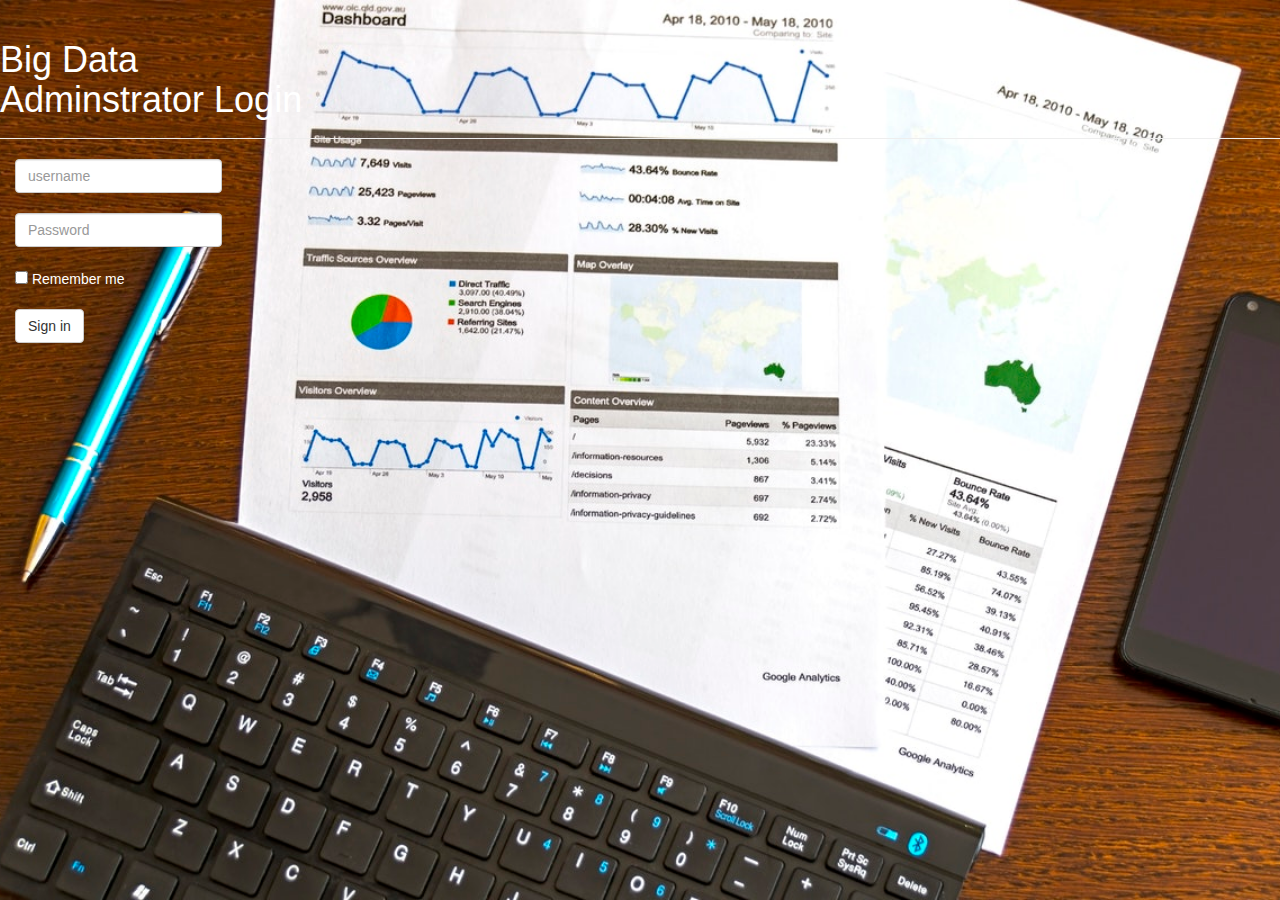
<file: index.html>
<!DOCTYPE html>
<html lang="en">

<head>
	<meta charset="utf-8">
	<meta name="viewport" content="width=device-width, initial-scale=1.0">
	<title>Big Data</title>
	<style>
     body{
    background : url("image.jpeg")
		no-repeat center center fixed;
	background-size: cover;
	font-family: 'Roboto', sans-serif;
	}
	</style>
	<link rel="stylesheet" href="assets/css/bootstrap.min.css">
	<link rel="stylesheet" href="assets/css/custom.css">

</head>

<body>
		  <div class="page-header">
		  <h1 >Big Data<br> Adminstrator Login </h1>
		  </div>
  <div class="container1">
  	      <div id="login"class="col-md-12">
             <form class="form-inline" action="scripts/login.py">
				  <div class="form-group">
					<label class="sr-only" for="exampleInputEmail3">Username</label>
					<input type="text" class="form-control" id="exampleInputEmail3" placeholder="username" name="user">
				  </div>
				  <br><br>
				  <div class="form-group">
					<label class="sr-only" for="exampleInputPassword3">Password</label>
					<input type="password" class="form-control" id="exampleInputPassword3" placeholder="Password" name="pass">
				  </div>
				  <br><br>
				  <div class="checkbox">
					<label>
					  <input type="checkbox"> Remember me
					</label>
				  </div>
				  <br><br>
				  <button type="submit" class="btn btn-default">Sign in</button>
				</form>
          </div>


  </div>

		  <script src="assets/js/jquery.min.js" > </script>

	   	<script src="assets/js/bootstrap.min.js" > </script>

</body>

</html>
</file>
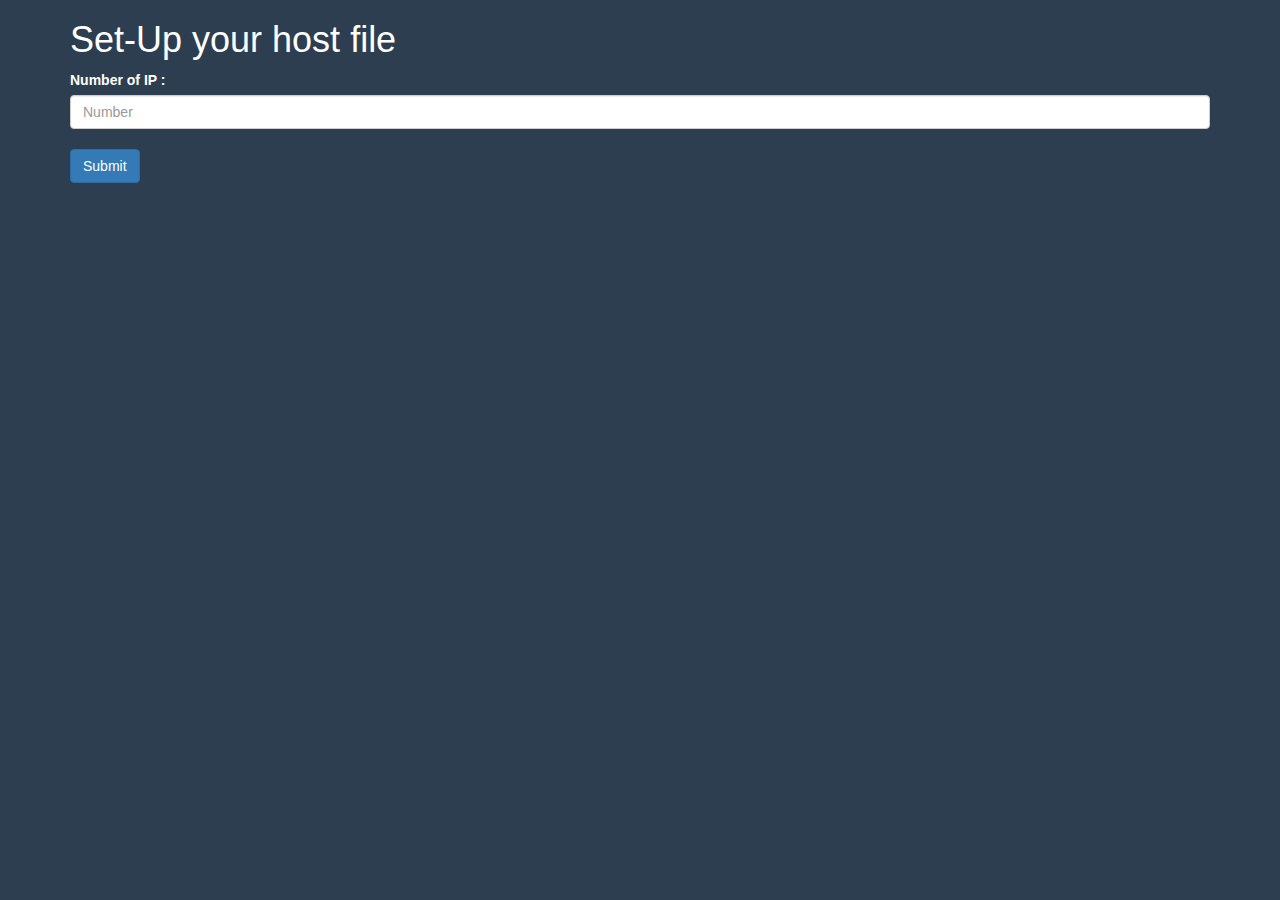
<file: ansible.html>
<!DOCTYPE html>
<html lang="en">
<head>
	<meta charset="UTF-8">
	<title>Ansible</title>
	<link rel="stylesheet" href="assets/css/bootstrap.min.css">
	<link rel="stylesheet" href="assets/css/custom.css">

</head>
<body>
		<div class="container">
		<h1>Set-Up your host file </h1>
	<form action="">
    	
    	<div class="form-group">
		<label for="exampleInputEmail1">Number of IP :</label>
		<input  type="text" class="form-control" id="slavenumber" placeholder="Number"  >
     	<br>
     	<input type="button" class="btn btn-primary" onclick="myfunction()" value="Submit" />
	    </div>  
    </form>
	
	
	<form action="" id="output" >	   	  	
		  
	</form>

	</div>
	<script src="assets/js/jquery.min.js" > </script>
  	
   	<script src="assets/js/bootstrap.min.js" > </script>
   	
   	<script src="assets/js/ansible.js"></script>
 
</body>
</html>
</file>
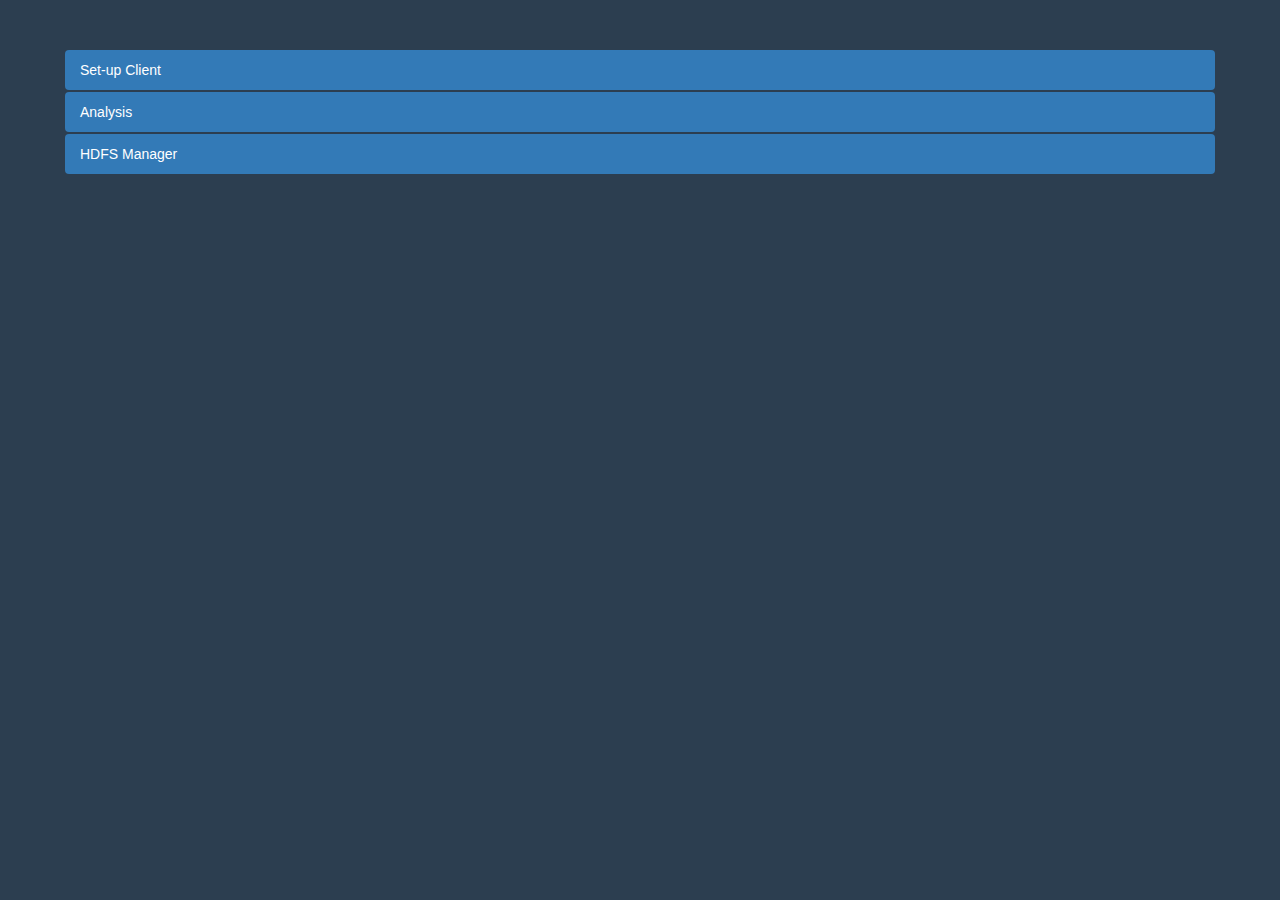
<file: client.html>
<!DOCTYPE html>
<html lang="en">
<head>
	<meta charset="UTF-8">
	<title>Client</title>
	<link rel="stylesheet" href="assets/css/bootstrap.min.css">
	<link rel="stylesheet" href="assets/css/custom.css">
</head>
<body>
    <div class="container-fluid">
      <ul class="nav nav-pills nav-stacked manually">
      <li role="presentation" class="active"><a href="setupclient.html">Set-up Client</a></li>
      <li role="presentation" class="active"><a href="#">Analysis</a></li>
			<li role="presentation" class="active"><a href="scripts/hdfs.py">HDFS Manager</a></li>
      </ul>
    </div>

	<script src="assets/js/jquery.min.js" > </script>

   	<script src="assets/js/bootstrap.min.js" > </script>

</body>
</html>
</file>
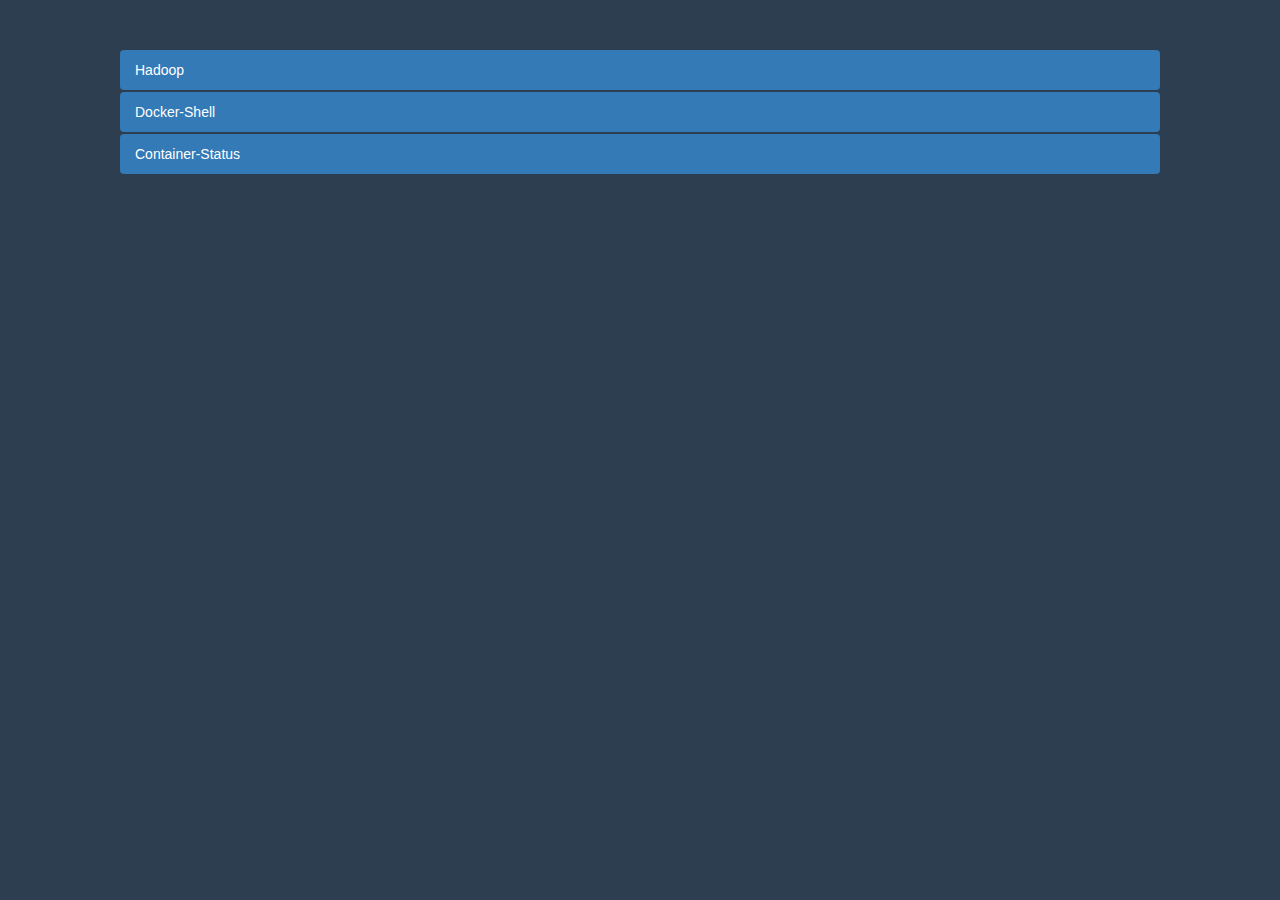
<file: docker.html>
<!DOCTYPE html>
<html lang="en">
<head>
	<meta charset="UTF-8">
	<title>Docker</title>
	<link rel="stylesheet" href="assets/css/bootstrap.min.css">
	<link rel="stylesheet" href="assets/css/custom.css">

</head>
<body>
	<div class="container ">
	   <ul class="nav nav-pills nav-stacked manually">
      <li role="presentation" class="active"><a href="scripts/dockerhdp.py">Hadoop</a></li>
      <li role="presentation" class="active"><a href="dockershell.html">Docker-Shell</a></li>
	<li role="presentation" class="active"><a href="scripts/do1.py">Container-Status</a></li>
      </ul>
	</div>
	<script src="assets/js/jquery.min.js" > </script>
  	
   	<script src="assets/js/bootstrap.min.js" > </script>
 
</body>
</html>
</file>
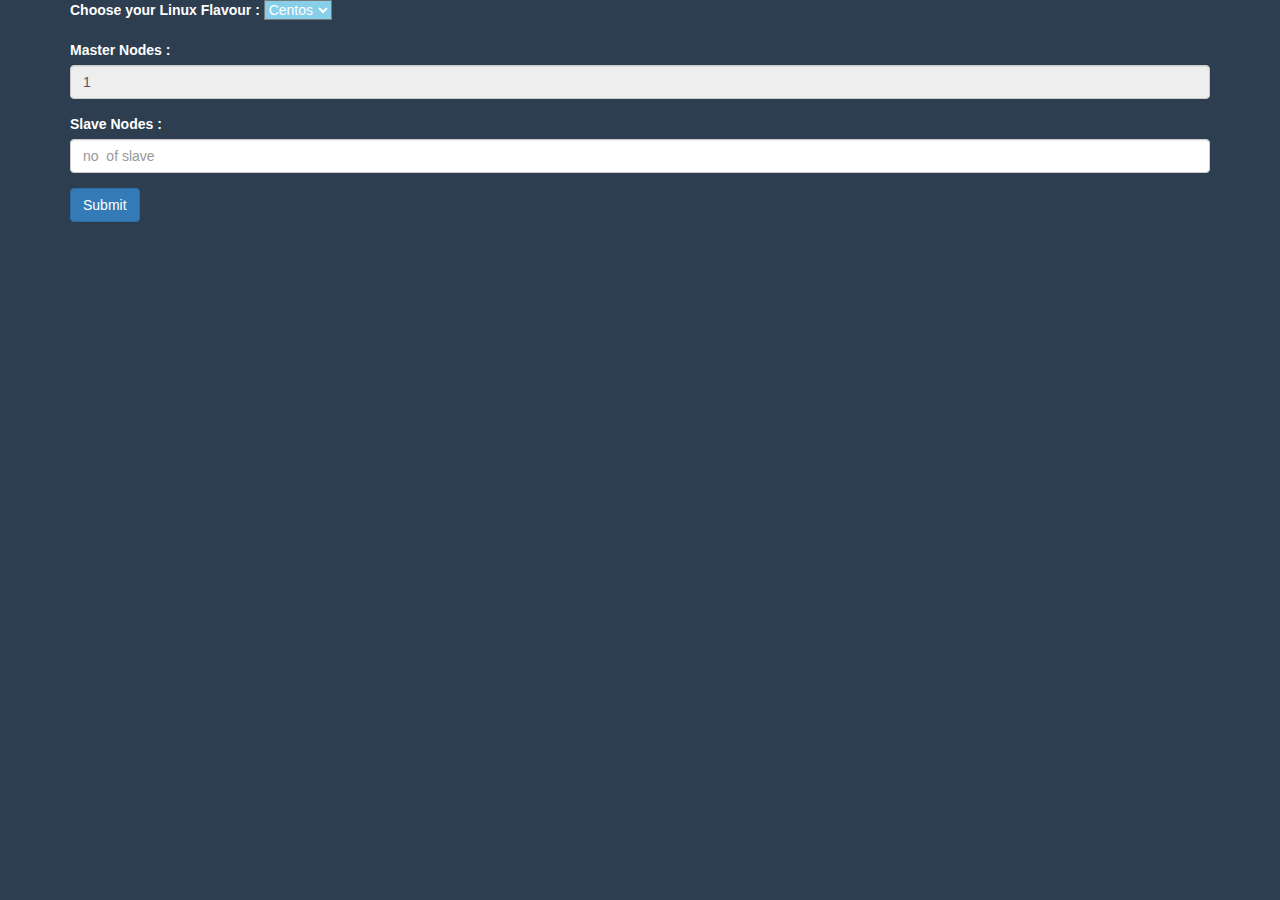
<file: dockerhdp.html>
<!DOCTYPE html>
<html lang="en">
<head>	

	<meta charset="UTF-8">
	<title>Docker | Hadoop</title>
	<link rel="stylesheet" href="assets/css/bootstrap.min.css">
	<link rel="stylesheet" href="assets/css/custom.css">

</head>
<body>
	<div class="container ">
	    <form action="" >

	    <div class="form-group">
		<label for="exampleInputEmail1">Choose your Linux Flavour :</label>
		     <select  id="imagename" >
		    	<option value="centos">Centos</option>
		    	<option value="fedora">Fedora</option>
		    	<option value="ubuntu">Ubuntu</option>
		    </select>
	    </div> 

		  <div class="form-group">
			<label for="exampleInputEmail1">Master Nodes :</label>
			<input  type="text" class="form-control" value="1" id="exampleInputEmail1" readonly >
		  </div> 
	  	  <div class="form-group">
		 <label for="exampleInputEmail1">Slave Nodes :</label>
		 <input  type="text" class="form-control" id="slavenumber" placeholder="no  of slave" >
	  	</div> 
	  		<input type="button" class="btn btn-primary" onclick="myfunction()" value="Submit" />
	 
    		</form>
         
	 	<form action="scripts/dockerlaunch.py" id="output" >
	
	 
    		</form>

	</div>
	

	<script src="assets/js/jquery.min.js" > </script>
  	
   	<script src="assets/js/bootstrap.min.js" > </script>

	<script src="assets/js/docker.js"></script>
 
</body>
</html>
</file>
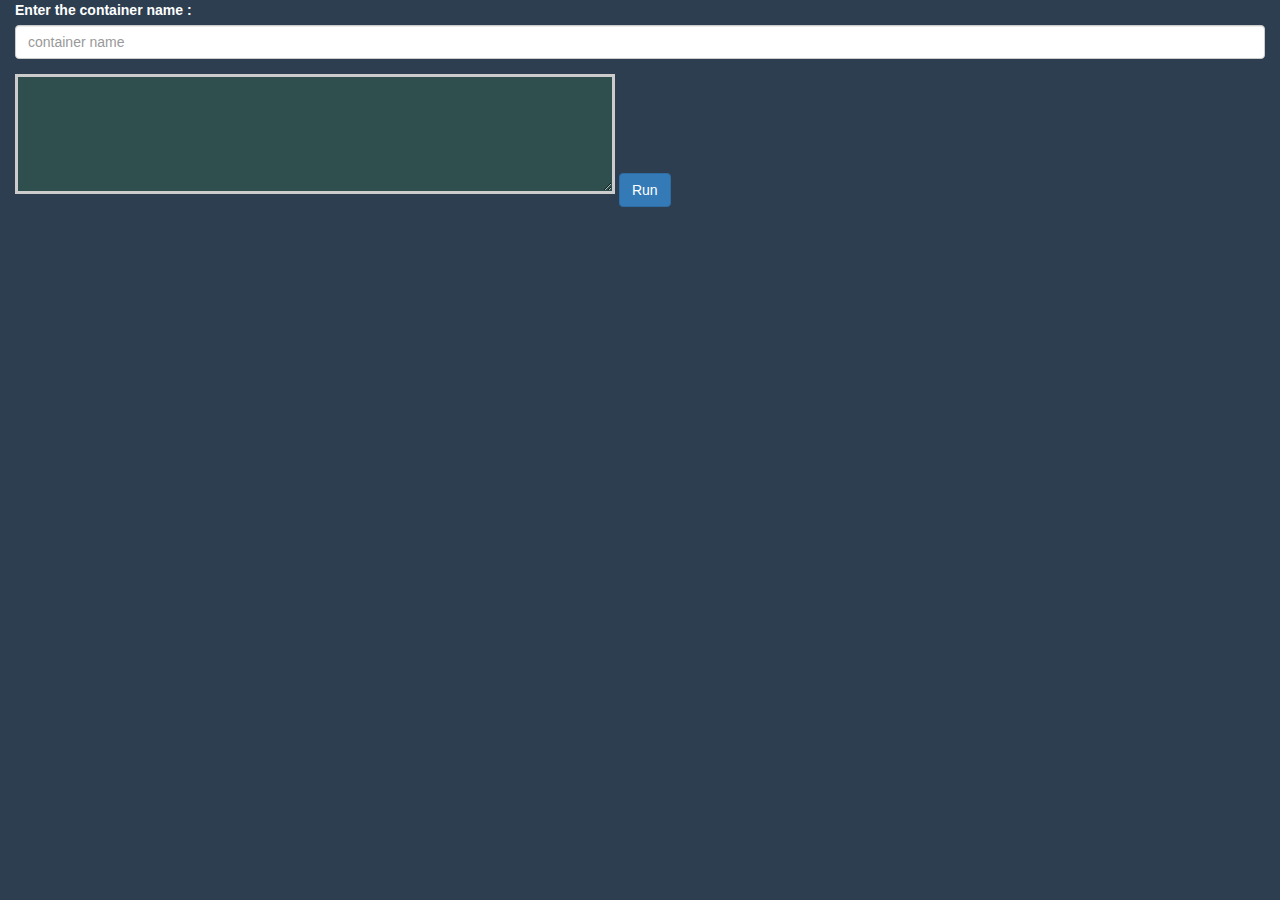
<file: dockershell.html>
<!DOCTYPE html>
<html lang="en">
<head>
	<meta charset="UTF-8">
	<title>DockerShell</title>
	<link rel="stylesheet" href="assets/css/bootstrap.min.css">
	<link rel="stylesheet" href="assets/css/custom.css">

</head>
<body>
	<div class="container-fluid ">
    
    <form action="scripts/dockershell.py">
	  <div class="form-group">
		<label for="exampleInputEmail1">Enter the container name :</label>
		<input  type="text" class="form-control" placeholder="container name" id="exampleInputEmail1"  name="containername">
	  </div>
      <textarea class="ta" id="" cols="180" rows="200" name='code'></textarea>
         
     <input type="submit" class="btn btn-primary" value="Run" >		
    	
    </form>
 

	</div>
	<script src="assets/js/jquery.min.js" > </script>
  	
   	<script src="assets/js/bootstrap.min.js" > </script>
 
</body>
</html>
</file>
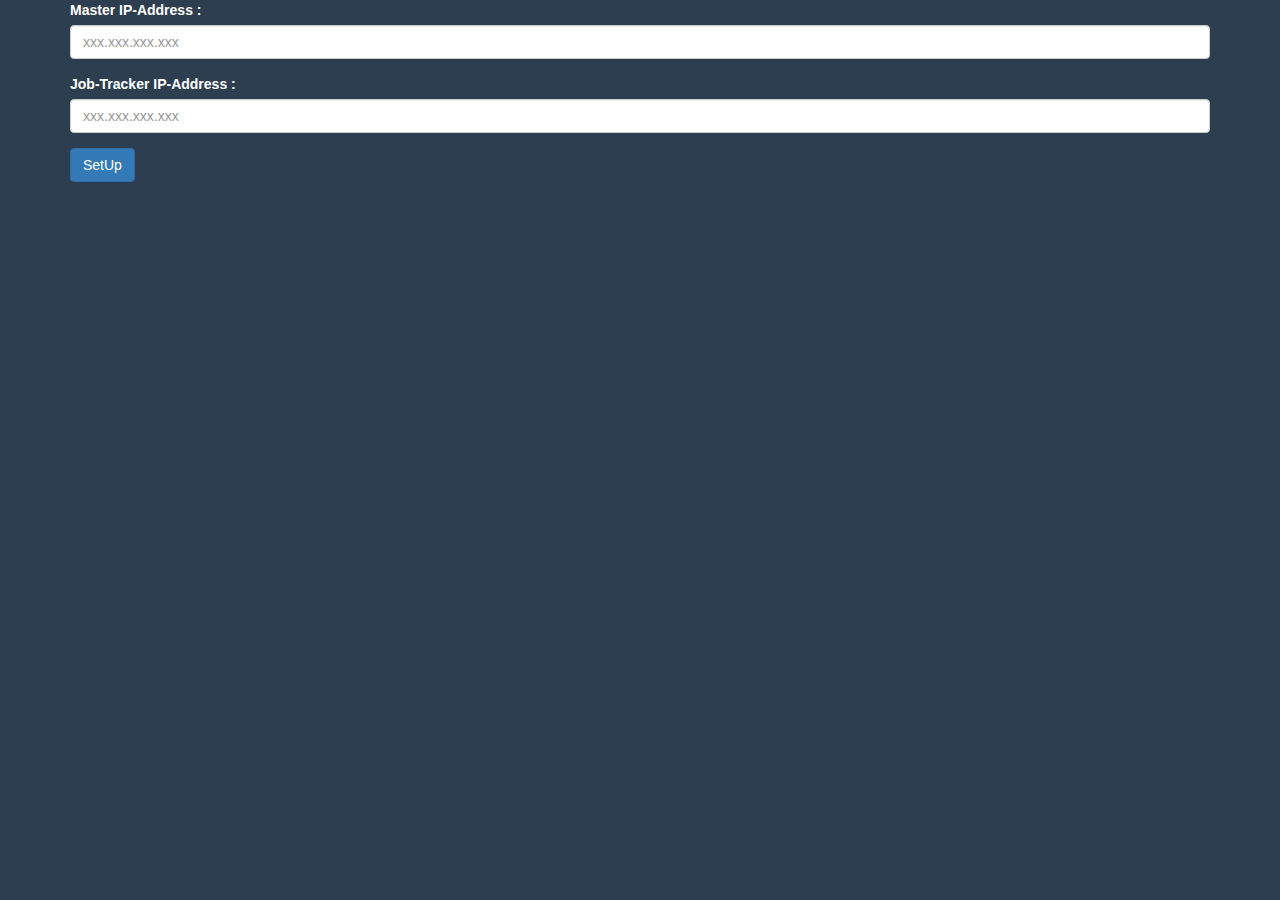
<file: jobtracker.html>
<!DOCTYPE html>
<html lang="en">
<head>
	<meta charset="UTF-8">
	<title>JobTracker</title>
	<link rel="stylesheet" href="assets/css/bootstrap.min.css">
	<link rel="stylesheet" href="assets/css/custom.css">

</head>
<body>
		<div class="container">
	<form action="scripts/jobtracker.py">
			  
	  <div class="form-group">
		<label for="exampleInputEmail1">Master IP-Address :</label>
		<input required pattern="^([0-9]{1,3}\.){3}[0-9]{1,3}$" type="text" class="form-control" id="exampleInputEmail1" placeholder="xxx.xxx.xxx.xxx" name='master'>
	  </div>	   	  	
	
		  <div class="form-group">
		<label for="exampleInputEmail1">Job-Tracker IP-Address :</label>
		<input required pattern="^([0-9]{1,3}\.){3}[0-9]{1,3}$" type="text" class="form-control" id="exampleInputEmail1" placeholder="xxx.xxx.xxx.xxx" name='job'>
	  </div>	   	  	
	     	     
	 <input class="btn btn-primary" type="submit" value="SetUp">	  
	</form>

	</div>
	<script src="assets/js/jquery.min.js" > </script>
  	
   	<script src="assets/js/bootstrap.min.js" > </script>
 
</body>
</html>
</file>
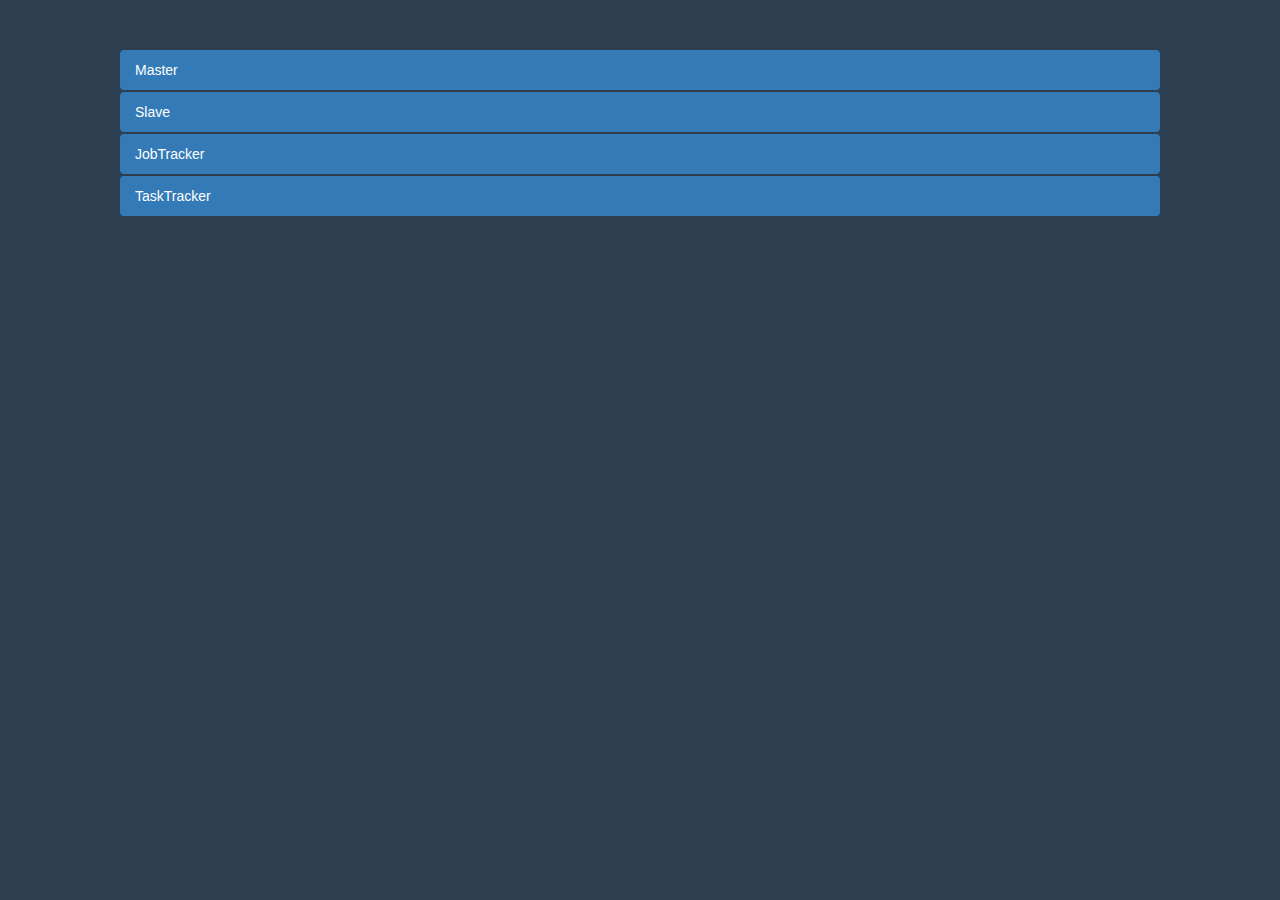
<file: manually.html>
<!DOCTYPE html>
<html lang="en">
<head>
	<meta charset="UTF-8">
	<title>Manually</title>
	<link rel="stylesheet" href="assets/css/bootstrap.min.css">
	<link rel="stylesheet" href="assets/css/custom.css">

</head>
<body>
	<div class="container ">
	   <ul class="nav nav-pills nav-stacked manually">
      <li role="presentation" class="active"><a href="master.html">Master</a></li>
      <li role="presentation" class="active"><a href="slave.html">Slave</a></li>
      <li role="presentation" class="active"><a href="jobtracker.html">JobTracker</a></li>
      <li role="presentation" class="active"><a href="tasktracker.html">TaskTracker</a></li>
      </ul>
	</div>
	<script src="assets/js/jquery.min.js" > </script>
  	
   	<script src="assets/js/bootstrap.min.js" > </script>
 
</body>
</html>
</file>
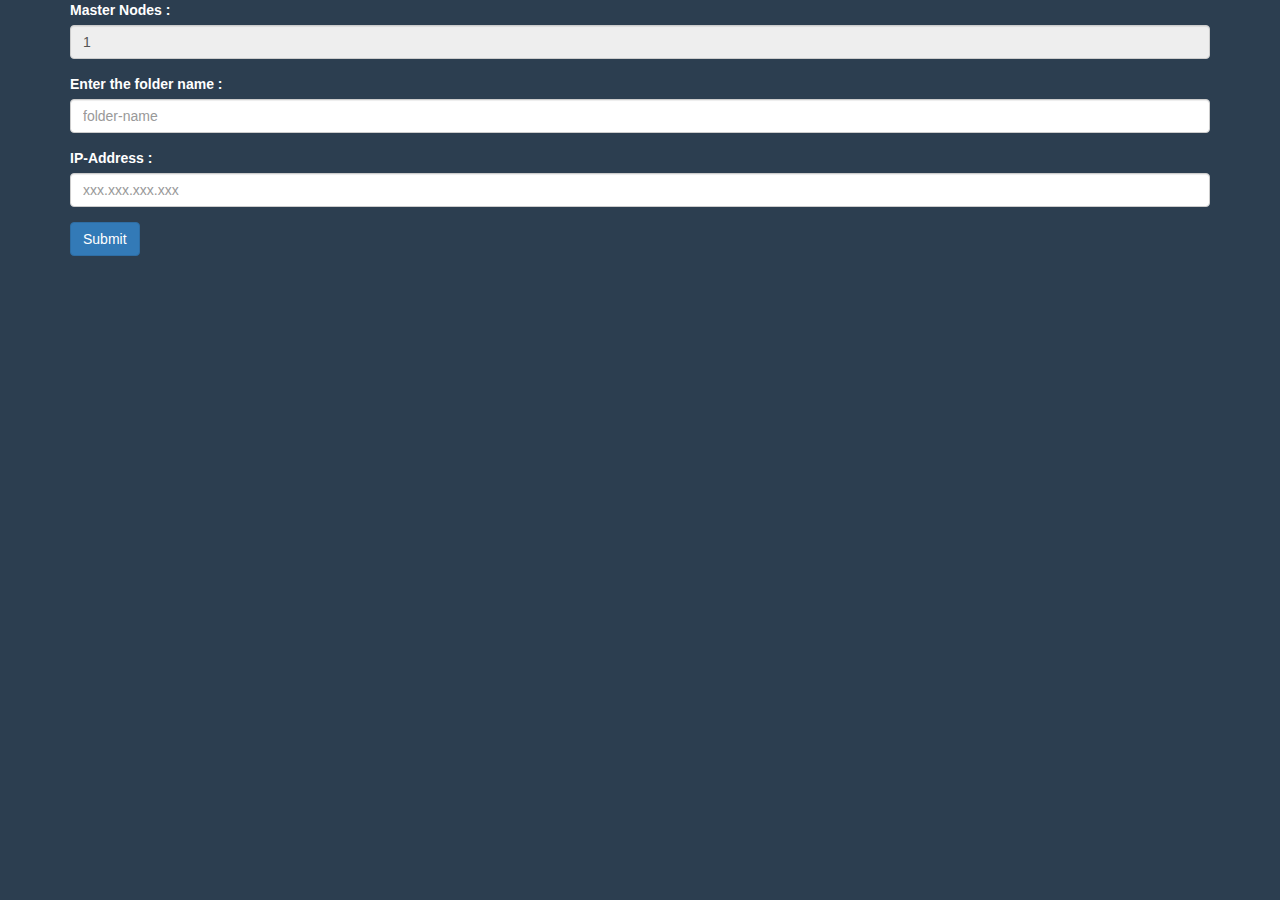
<file: master.html>
<!DOCTYPE html>
<html lang="en">
<head>
	<meta charset="UTF-8">
	<title>Master</title>
	<link rel="stylesheet" href="assets/css/bootstrap.min.css">
	<link rel="stylesheet" href="assets/css/custom.css">

</head>
<body>
		<div class="container">
	<form action="scripts/hdfsname.py">

	  <div class="form-group">
		<label for="exampleInputEmail1">Master Nodes :</label>
		<input  type="text" class="form-control" value="1" id="exampleInputEmail1" placeholder="1" readonly >
	  </div>
		
	 <div class="form-group">
		<label for="exampleInputEmail1">Enter the folder name :</label>
		<input  type="text" class="form-control" id="exampleInputEmail1" placeholder="folder-name" name='folder'>
	  </div>
	  
	  <div class="form-group">
		<label for="exampleInputEmail1">IP-Address :</label>
		<input required pattern="^([0-9]{1,3}\.){3}[0-9]{1,3}$" type="text" class="form-control" name='ip' id="exampleInputEmail1" placeholder="xxx.xxx.xxx.xxx">
	  </div>	   	  	
	     
	 <input class="btn btn-primary" type="submit">	  
	</form>

	</div>
	<script src="assets/js/jquery.min.js" > </script>
  	
   	<script src="assets/js/bootstrap.min.js" > </script>
 
</body>
</html>
</file>
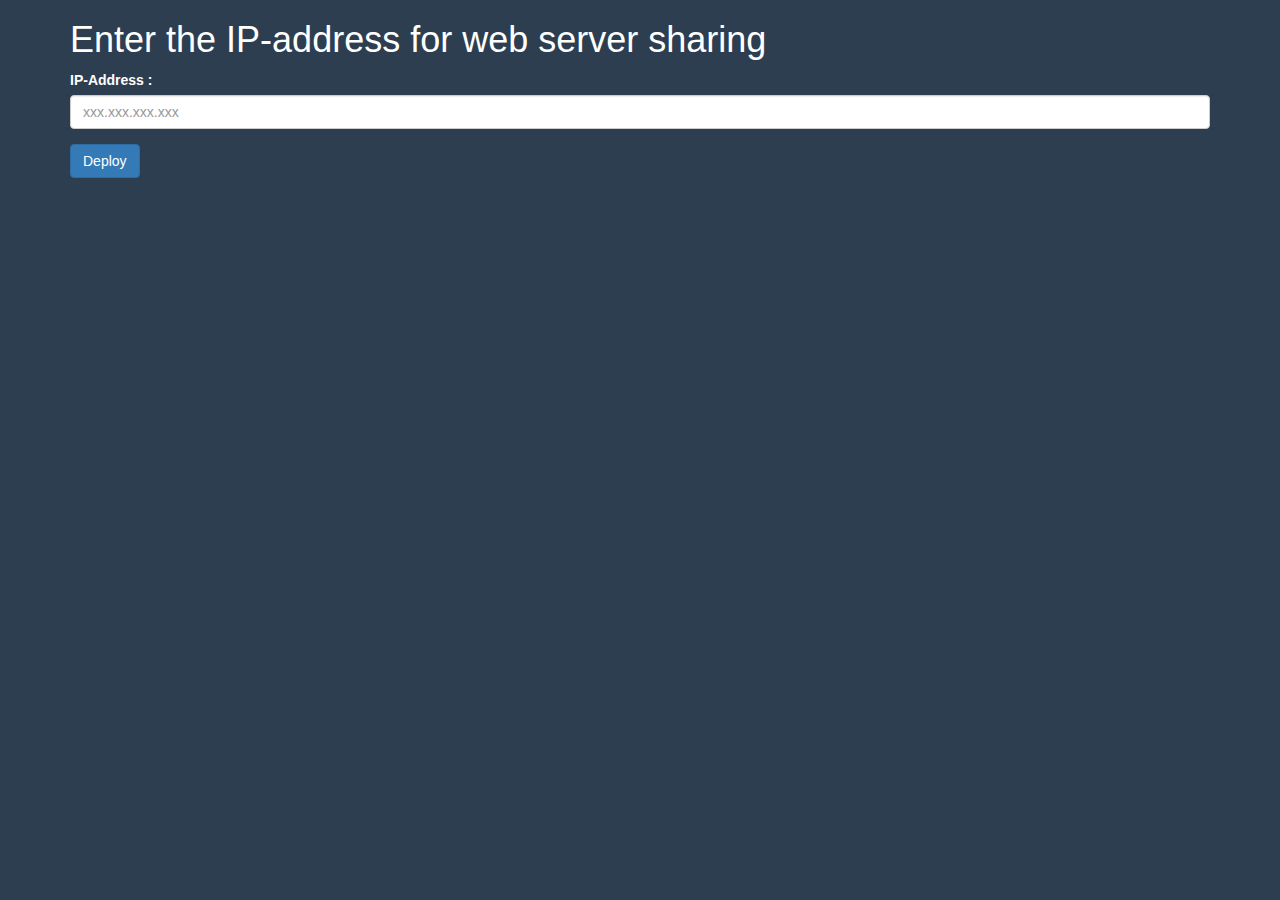
<file: nfs.html>
<!DOCTYPE html>
<html lang="en">
<head>

	<meta charset="UTF-8">
	<title>File System</title>
	<link rel="stylesheet" href="assets/css/bootstrap.min.css">
	<link rel="stylesheet" href="assets/css/custom.css">

</head>
<body>
	<div class="container ">
    <form action="scripts/nfs.py">
			<h1>Enter the IP-address for web server sharing </h1>
			<div class="form-group">
			<label for="exampleInputEmail1">IP-Address :</label>
			<input required pattern="^([0-9]{1,3}\.){3}[0-9]{1,3}$" type="text" class="form-control" name='ip' id="exampleInputEmail1" placeholder="xxx.xxx.xxx.xxx">
			</div>
			<input type="submit" class="btn btn-primary" value="Deploy">

    </form>

	</div>
	<script src="assets/js/jquery.min.js" > </script>

   	<script src="assets/js/bootstrap.min.js" > </script>

</body>
</html>
</file>
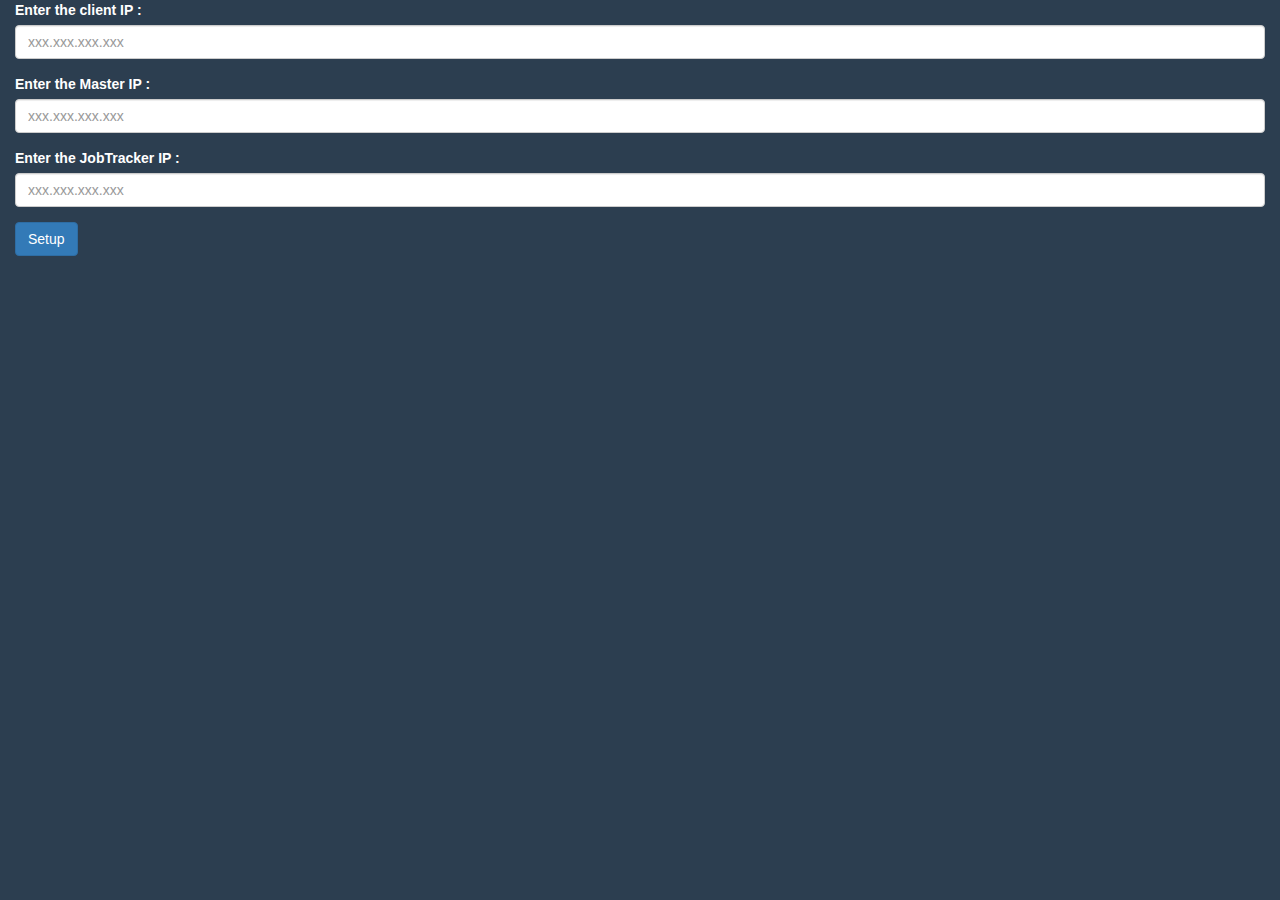
<file: setupclient.html>
<!DOCTYPE html>
<html lang="en">
<head>
	<meta charset="UTF-8">
	<title>Client | Setup</title>
	<link rel="stylesheet" href="assets/css/bootstrap.min.css">
	<link rel="stylesheet" href="assets/css/custom.css">
</head>
<body>
    <div class="container-fluid">
     <form class="" action="" method="post">

       	  <div class="form-group">
       		<label for="exampleInputEmail1">Enter the client IP :</label>
       		<input required pattern="^([0-9]{1,3}\.){3}[0-9]{1,3}$" type="text" class="form-control" name='ip' id="exampleInputEmail1" placeholder="xxx.xxx.xxx.xxx">
       	  </div>

          <div class="form-group">
       		<label for="exampleInputEmail1">Enter the Master IP :</label>
       		<input required pattern="^([0-9]{1,3}\.){3}[0-9]{1,3}$" type="text" class="form-control" name='ip' id="exampleInputEmail1" placeholder="xxx.xxx.xxx.xxx">
       	  </div>

          <div class="form-group">
          <label for="exampleInputEmail1">Enter the JobTracker IP :</label>
          <input required pattern="^([0-9]{1,3}\.){3}[0-9]{1,3}$" type="text" class="form-control" name='ip' id="exampleInputEmail1" placeholder="xxx.xxx.xxx.xxx">
          </div>

          <input type="submit" name="" value="Setup" class="btn btn-primary">

     </form>
    </div>

	   <script src="assets/js/jquery.min.js" > </script>

   	<script src="assets/js/bootstrap.min.js" > </script>

</body>
</html>
</file>
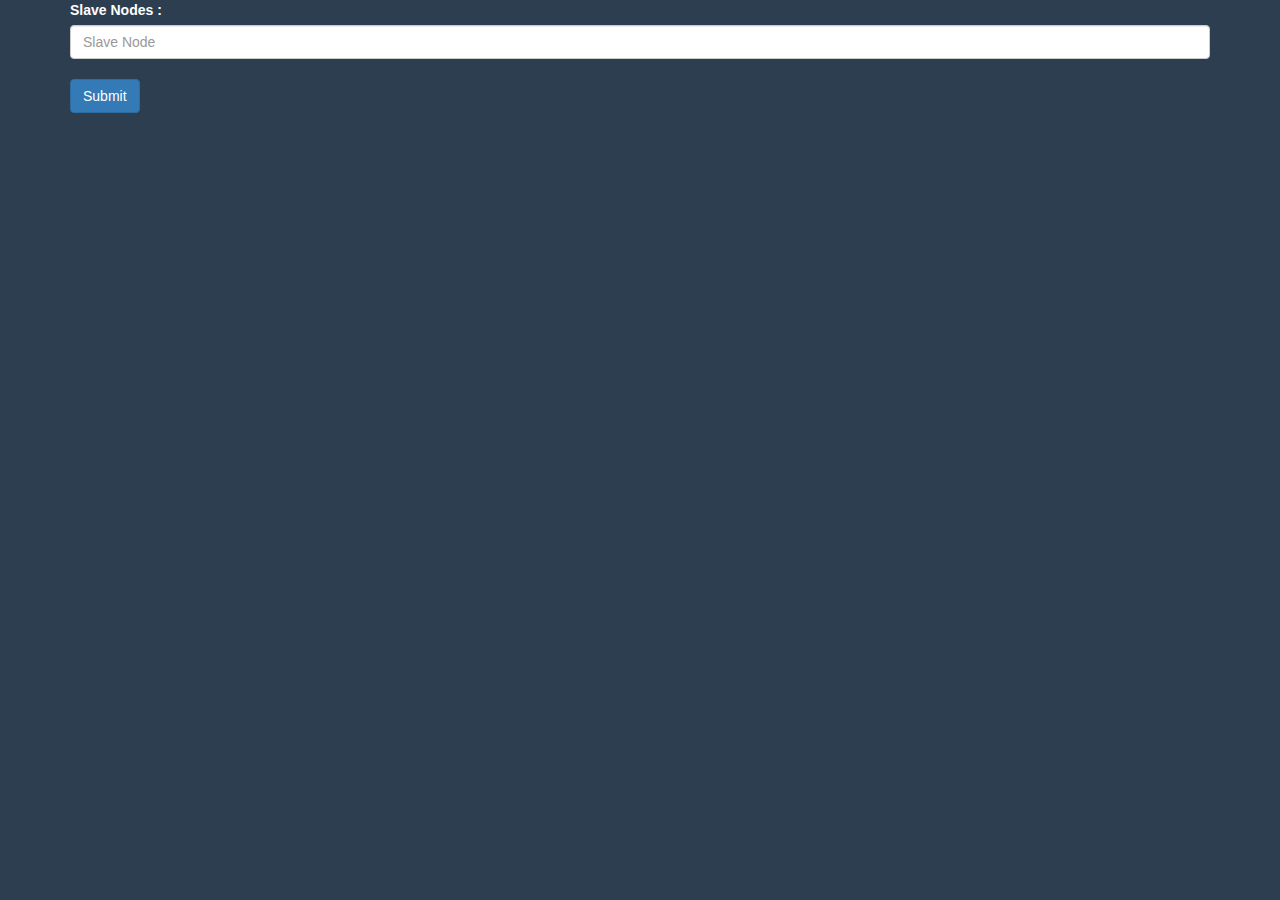
<file: slave.html>
<!DOCTYPE html>
<html lang="en">
<head>
	<meta charset="UTF-8">
	<title>Slave</title>
	<link rel="stylesheet" href="assets/css/bootstrap.min.css">
	<link rel="stylesheet" href="assets/css/custom.css">

</head>
<body>
		<div class="container">

	    <form action="">
    	
    	<div class="form-group">
		<label for="exampleInputEmail1">Slave Nodes :</label>
		<input  type="text" class="form-control" id="slavenumber" placeholder="Slave Node"  >
     	<br>
     	<input type="button" class="btn btn-primary" onclick="myfunction()" value="Submit" />
	    </div>  
    </form>
	   <form action="scripts/hdfsdata.py"  id="output">
       </form>
	</div>
      
	<script src="assets/js/jquery.min.js" > </script>
	  	
   	<script src="assets/js/bootstrap.min.js" > </script>
 		
        <script src="assets/js/slave.js"></script> 
 	
 	
</body>
</html>
</file>
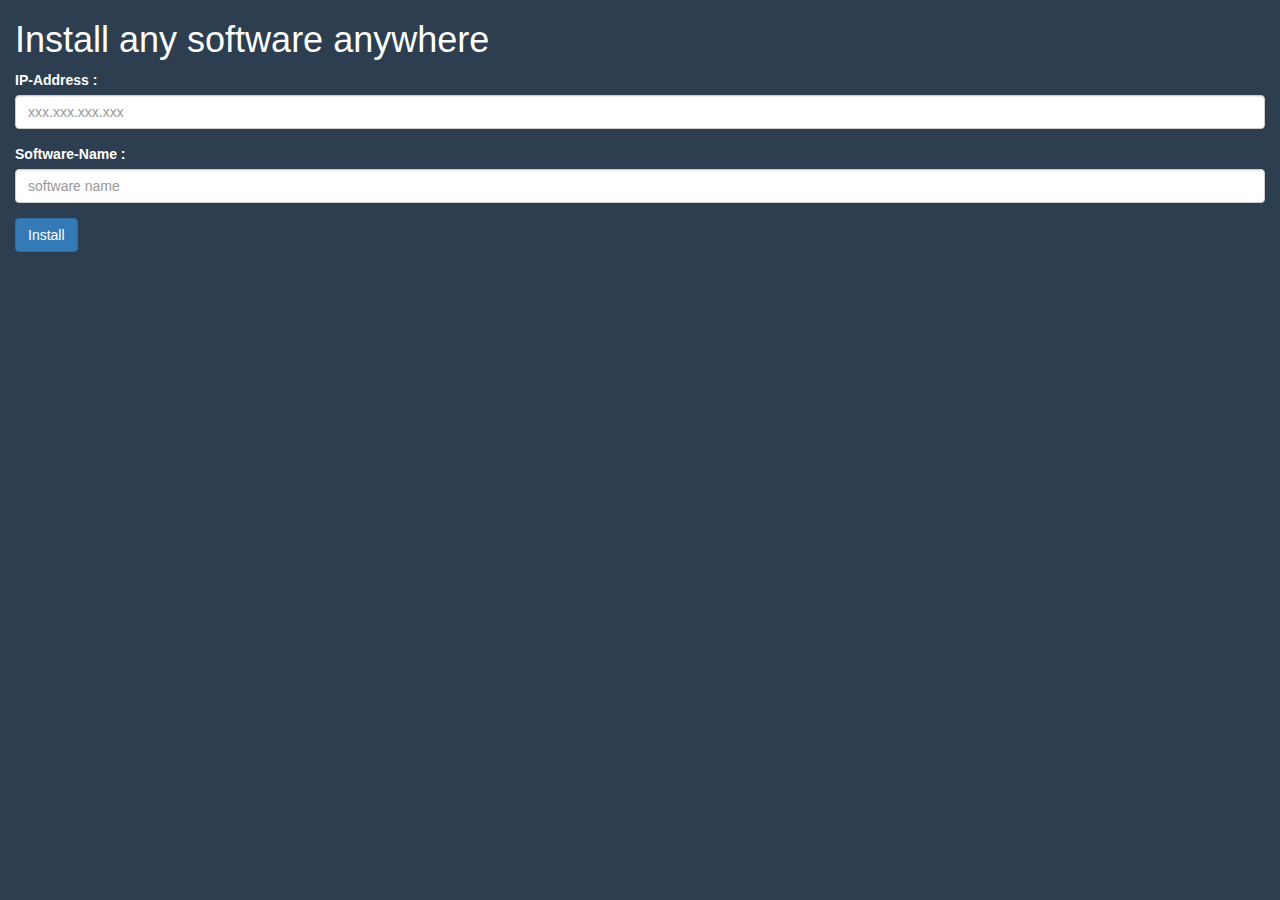
<file: software.html>
<!DOCTYPE html>
<html lang="en">
<head>
	<meta charset="UTF-8">
	<title>Software</title>
	<link rel="stylesheet" href="assets/css/bootstrap.min.css">
	<link rel="stylesheet" href="assets/css/custom.css">
</head>
<body>
   
    <div class="container-fluid">
    	<form action='scripts/software.py'>
    	<h1>Install any software anywhere</h1>
	  <div class="form-group">
		<label for="exampleInputEmail1">IP-Address :</label>
		<input required pattern="^([0-9]{1,3}\.){3}[0-9]{1,3}$" type="text" class="form-control" id="exampleInputEmail1" placeholder="xxx.xxx.xxx.xxx" name='ip' >
	  </div>
	   <div class="form-group">
		<label for="exampleInputEmail1">Software-Name :</label>
		<input  type="text" class="form-control" id="exampleInputEmail1" placeholder="software name" name='name'>
	  </div>
	   <input type="submit" value="Install" class="btn btn-primary">
	</form>
    </div>

	<script src="assets/js/jquery.min.js" > </script>
  	
   	<script src="assets/js/bootstrap.min.js" > </script>
   	
</body>
</html>
</file>
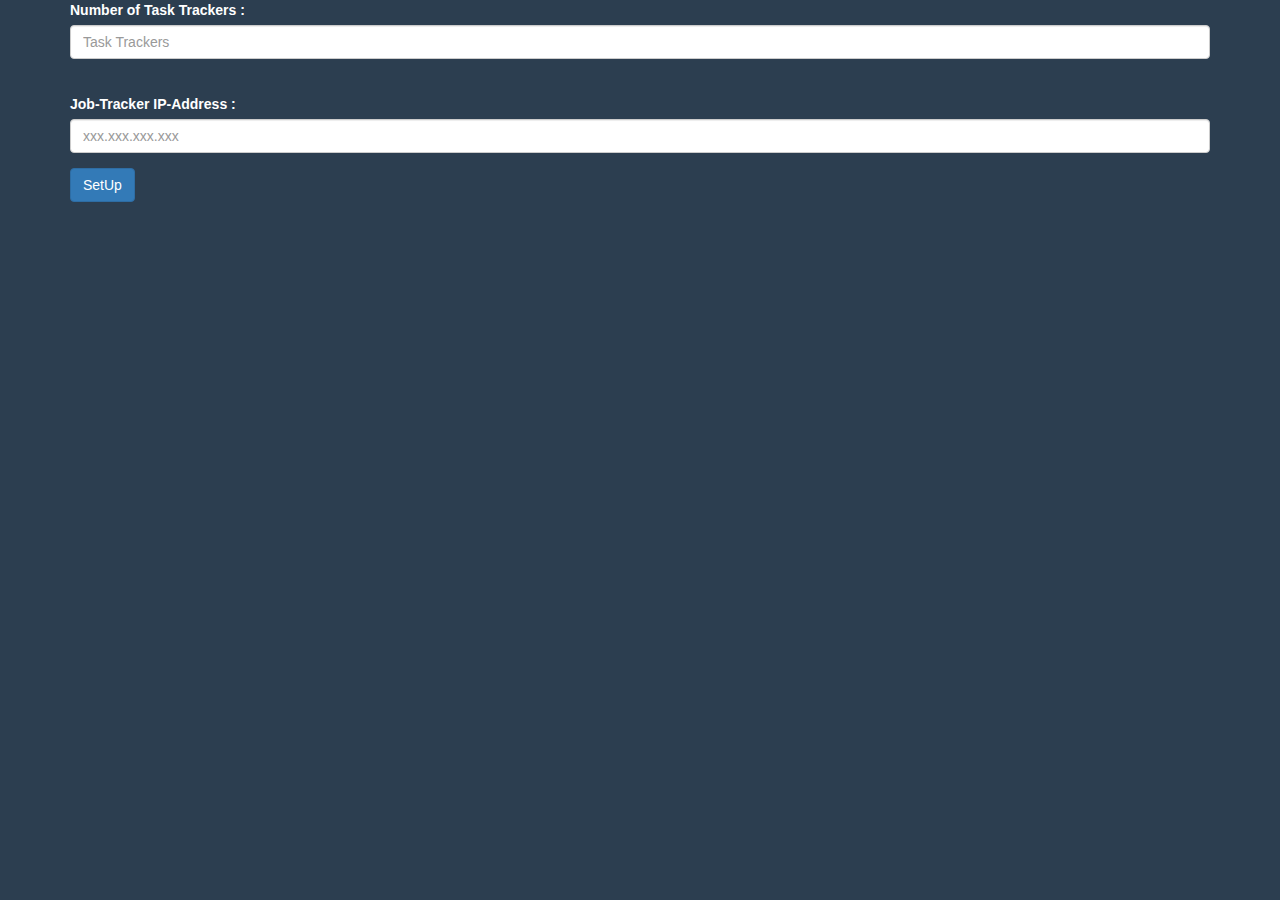
<file: tasktracker.html>
<!DOCTYPE html>
<html lang="en">
<head>
	<meta charset="UTF-8">
	<title>TaskTracker</title>
	<link rel="stylesheet" href="assets/css/bootstrap.min.css">
	<link rel="stylesheet" href="assets/css/custom.css">

</head>
<body>
		<div class="container">
	<form action="scripts/tasktracker.py">	   	  	
		<div class="form-group">
		<label for="exampleInputEmail1">Number of Task Trackers :</label>
		<input  type="text" class="form-control" id="tasknumber" placeholder="Task Trackers" name='task' >
     	<br>
	</div>	
	  <div class="form-group">
		<label for="exampleInputEmail1">Job-Tracker IP-Address :</label>
		<input required pattern="^([0-9]{1,3}\.){3}[0-9]{1,3}$" type="text" class="form-control" id="exampleInputEmail1" placeholder="xxx.xxx.xxx.xxx" name='job'>
	  </div>	   	  	
	     	     
	 <input class="btn btn-primary" type="submit" value="SetUp">	  
	</form>

	</div>
	<script src="assets/js/jquery.min.js" > </script>
  	
   	<script src="assets/js/bootstrap.min.js" > </script>
 
</body>
</html>
</file>
<file: assets/css/custom.css>
body{
background-color: #2c3e50;
	color:white;
}
.manually{
	margin: 50px;
}
textarea{
	width: 600px;
	height: 120px;
	border: 3px solid #cccccc;
	padding: 5px;
	font-family: Tahoma, sans-serif;
	background-color: darkslategrey;
	font-size: 1.5em;
}
select{
 background-color: skyblue;
}
</file>
